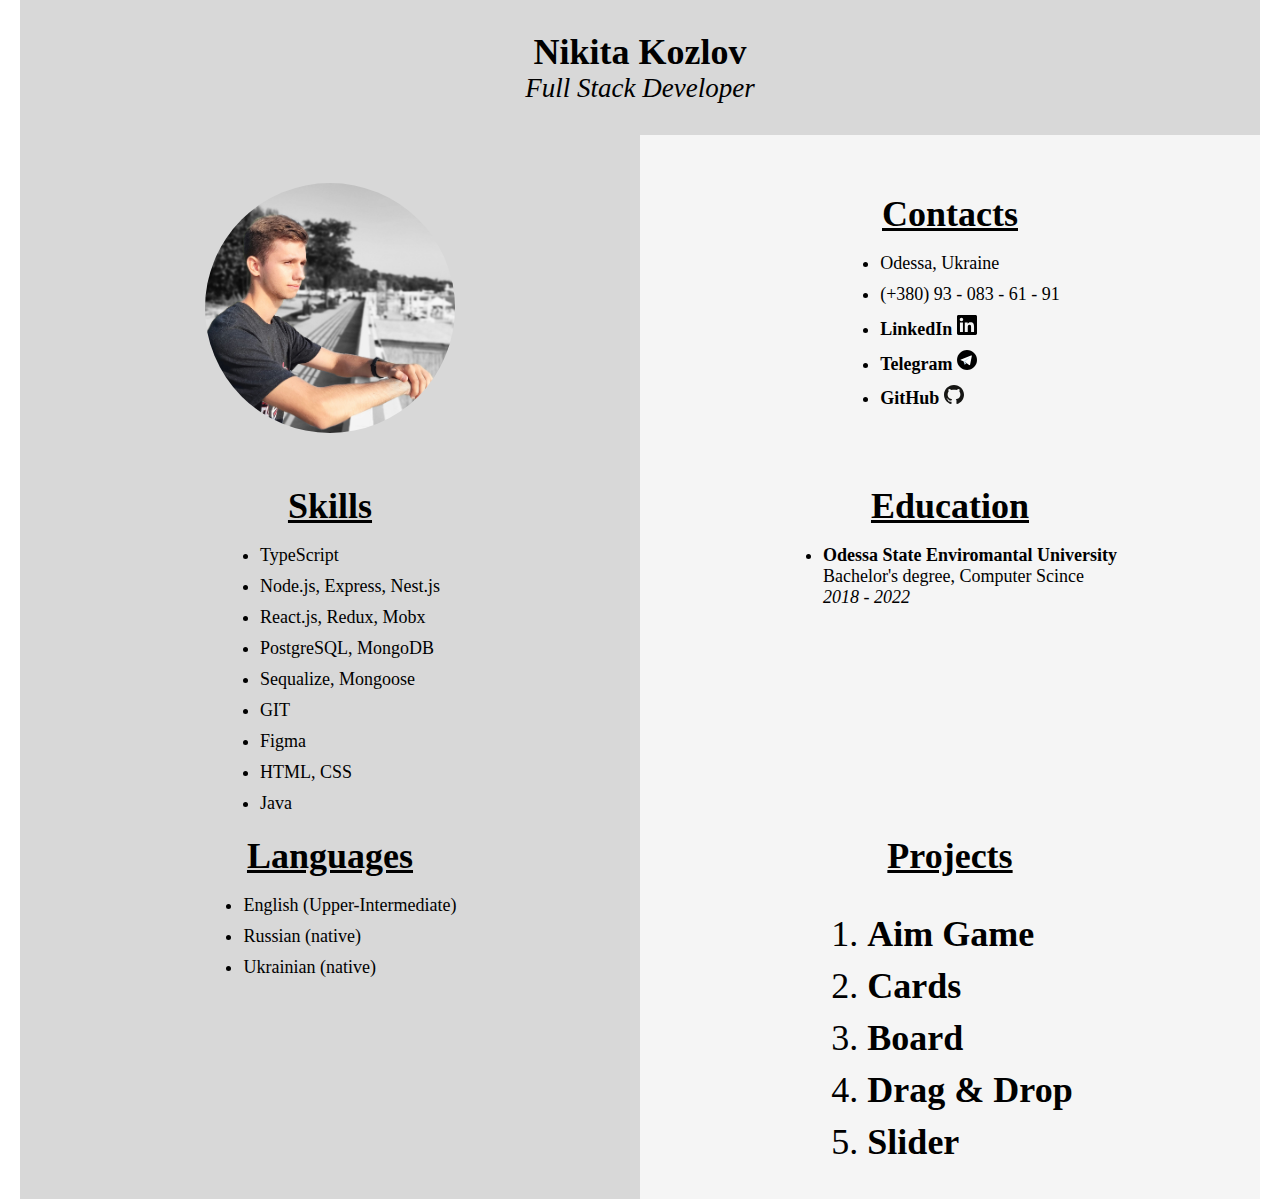
<file: index.html>
<!DOCTYPE html>
<html lang="en">
    <head>
        <title>CV Kozlov</title>
        <meta charset="utf-8" />
        <meta name="author" content="Nikita Kozlov" />
        <meta name="description" content="summary page" />
        <link rel="stylesheet" href="styles.css" />
        
      </head>
<body>
    <header>
        <div class="header-text">
            <h1>Nikita Kozlov</h1> 
            <h3>Full Stack Developer</h3>
        </div>
    </header>
    <main class="container">
        <div class="right">
            <div class="block">
                <div class="image">
                    <img class="photo" src="./img/main_photo.jpg" alt="Photo" />
                </div>
            </div>
            <div class="block">
                <article class="skills">
                    <h2>Skills</h2>
                    <ul>
                        <li>TypeScript</li>
                        <li>Node.js, Express, Nest.js</li>
                        <li>React.js, Redux, Mobx</li>
                        <li>PostgreSQL, MongoDB</li>
                        <li>Sequalize, Mongoose</li>
                        <li>GIT</li>
                        <li>Figma</li>
                        <li>HTML, CSS</li>
                        <li>Java</li>
                    </ul>
                  </article>
            </div>
            <div class="block">
                <article class="languages">
                    <h2>Languages</h2>
                    <ul>
                        <li>English (Upper-Intermediate)</li>
                        <li>Russian (native)</li>
                        <li>Ukrainian (native)</li>
                    </ul>
                  </article>
            </div>
        </div>
        <div class="left">
            <div class="block">
                <article>
                    <h2>Contacts</h2>
                    <ul>
                        <li>Odessa, Ukraine</li>
                        <li>(+380) 93 - 083 - 61 - 91</li>
                        <li>
                            <a href="https://www.linkedin.com/in/nikita-kozlov-054236214/">LinkedIn <img
                                src="./img/linkedin-icon.svg"
                                class="icon"
                                alt="linkedIn logo"></a>
                        </li>
                        <li>
                            <a href="https://t.me/holo_d">Telegram <img
                                src="./img/telegram-icon.svg"
                                class="icon"
                                alt="telegram logo"></a>
                        </li>
                          <li>
                              <a href="https://github.com/HoLoDD">GitHub <img 
                                src="./img/github-icon.svg" 
                                class="icon"
                                alt="github logo"></a>
                          </li>
                    </ul>
                  </article>
            </div>
            <div class="block">
                <article>
                    <h2>Education</h2>
                    <ul>
                        <li>
                            <b>Odessa State Enviromantal University</b> <br>
                            Bachelor's degree, Computer Scince <br>
                            <i>2018 - 2022</i>
                            
                        </li>
                    </ul>
                </article>
            </div>
            <div class="block">
                <article class="projects">
                    <h2>Projects</h2>
                    <ol>
                        <li><a href="https://holodd.github.io/AimGame/">Aim Game</a></li>
                        <li><a href="https://holodd.github.io/Cards/">Cards</a></li>
                        <li><a href="https://holodd.github.io/Board/">Board</a></li>
                        <li><a href="https://holodd.github.io/DragNDorp/">Drag & Drop</a></li>
                        <li><a href="https://holodd.github.io/Slider/">Slider</a></li>
                    </ol>
                </article>
            </div>
        </div>
    </main>
</body>
</html>
</file>
<file: styles.css>
p {
  margin: 0;
}

body {
  padding: 0;
  margin: 0 auto;
  max-width: 1240px;
  font-family: 'Open Sans';
  display: block;
  align-items: center;
}

main {
  display: flex;
  margin: 0;
  padding: 0;
}

.block {
  display: flex;
  justify-content: center;
  min-height: 350px;
  height: 42vv;
}

.block:first-child {
  align-items: center;
  justify-content: center;
}

.left {
  display: flex;
  background: #f5f5f5;
  width: 50vw;
  max-width: 620px;
  align-items: center;
  flex-direction: column;
}

.photo {
  border-radius: 180px;
  max-width: 250px;
  background-repeat: no-repeat;
}

/* .skills, .languages {
  margin: 20px auto;
} */

.right {
  display: flex;
  background: #d8d8d8;
  width: 50vw;
  max-width: 620px;
  align-items: center;
  flex-direction: column;
}

.icon {
  width: 20px;
}

.header-text {
  background: #d8d8d8;
  max-width: 100%;
  height: 15vh;
  max-height: 200px;
  display: flex;
  flex-direction: column;
  justify-content: center;
  align-items: center;
}

li {
  margin: 10px 0;
}

ol {
  font-size: 4vh;
}

ul {
  font-size: 2vh;
}

h1 {
  margin: 0;
  font-size: 4vh;
  font-style: normal;
}

h2 {
  margin: 0 auto;
  font-size: 4vh;
  font-weight: 600;
  text-align: center;
  text-decoration: underline;
}

h3 {
  margin: 0;
  font-size: 3vh;
  font-weight: 400;
  font-style: italic;
}

a {
  font-weight: 700;
  color: rgb(0, 0, 0);
  text-decoration: none;
}

a:hover {
  color: rgb(255, 0, 0);
}
</file>
